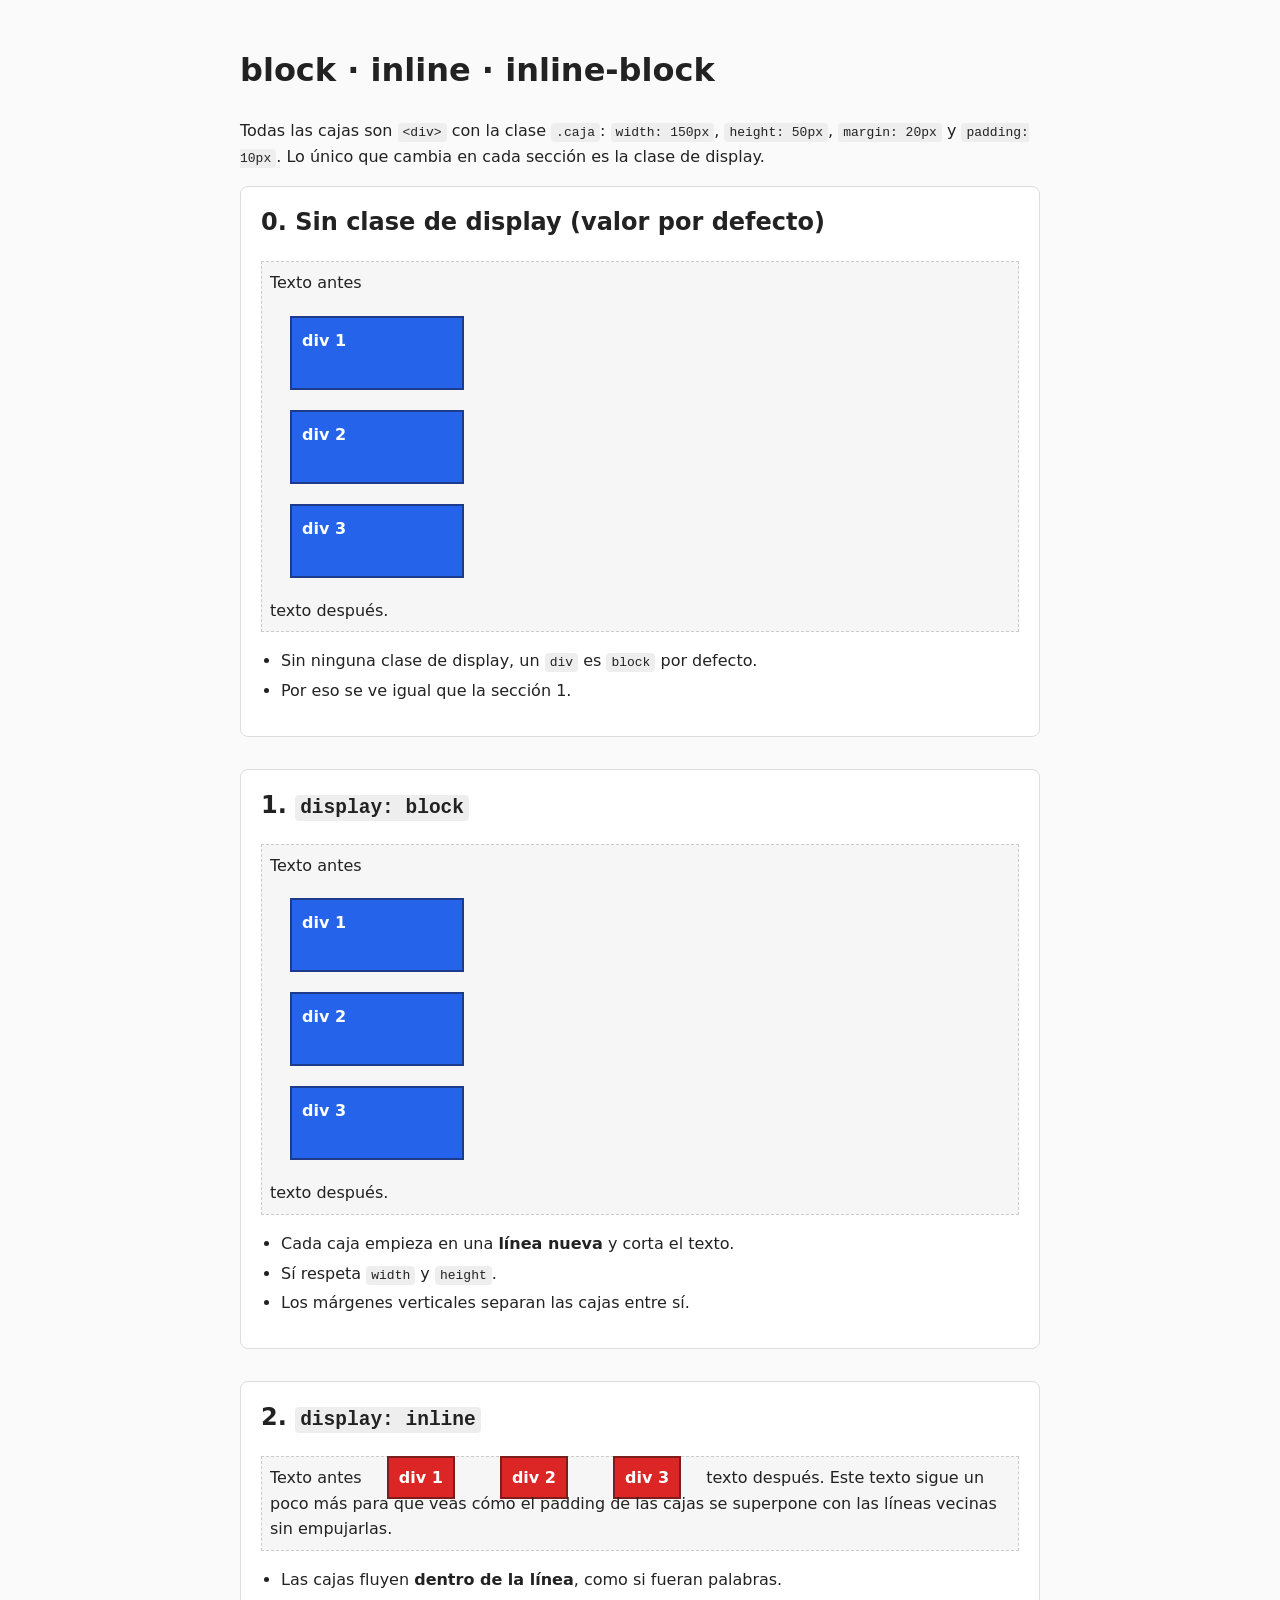
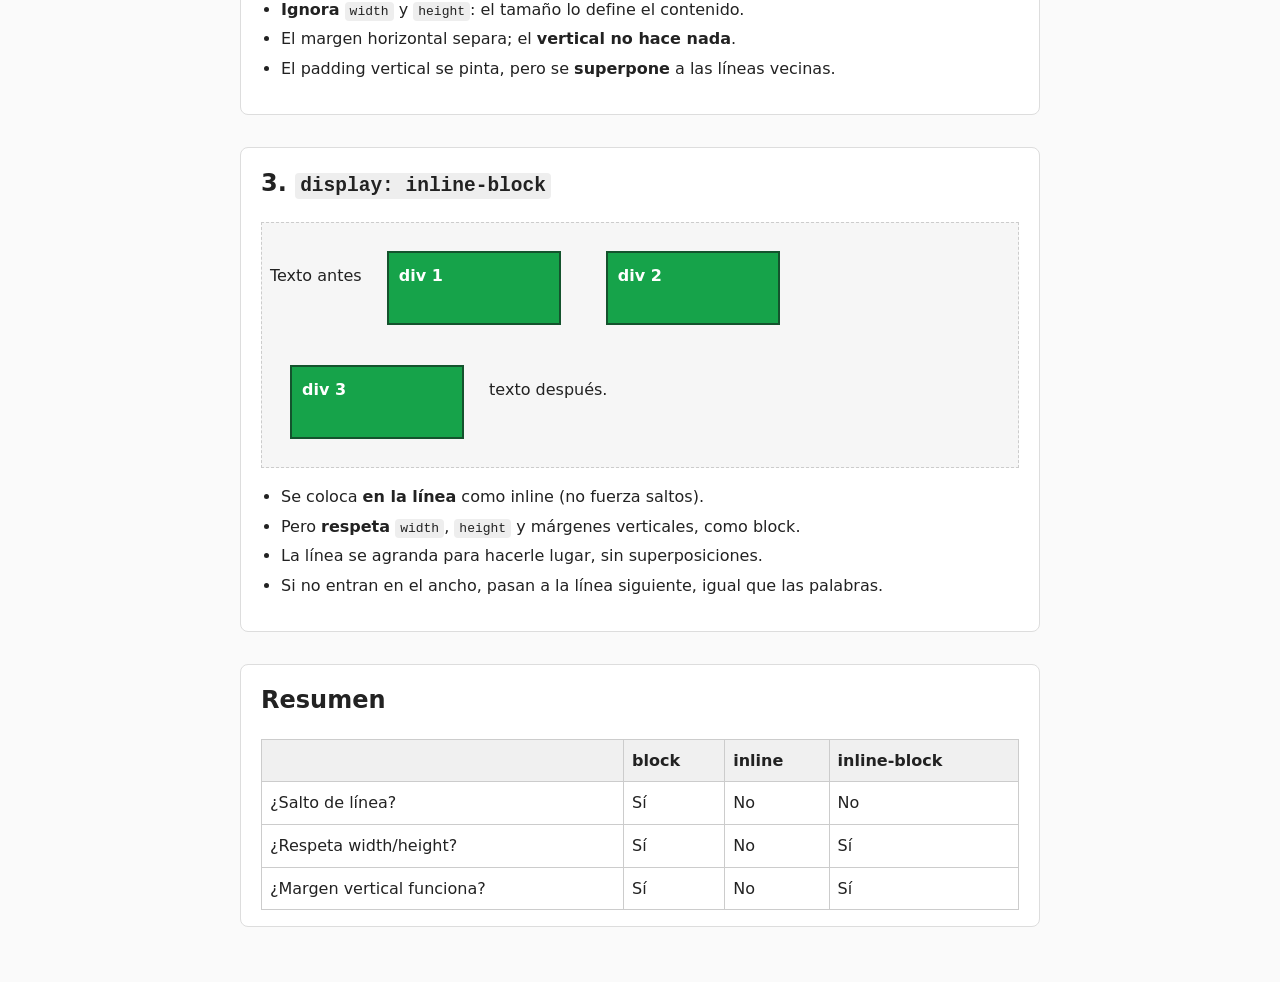
<file: display/index.html>
<!DOCTYPE html>
<html lang="es">
<head>
<meta charset="UTF-8">
    <meta name="viewport" content="width=device-width, initial-scale=1.0">
    <title>block vs inline vs inline-block</title>
    <link rel="stylesheet" href="styles.css">

</head>
<body>

  <h1>block · inline · inline-block</h1>
  <p>
    Todas las cajas son <code>&lt;div&gt;</code> con la clase <code>.caja</code>:
    <code>width: 150px</code>, <code>height: 50px</code>,
    <code>margin: 20px</code> y <code>padding: 10px</code>.
    Lo único que cambia en cada sección es la clase de display.
  </p>

  <!-- ================= 0. SIN CLASE DE DISPLAY ================= -->
  <section class="seccion">
    <h2>0. Sin clase de display (valor por defecto)</h2>
    <div class="linea">
      Texto antes
      <div class="caja">div 1</div>
      <div class="caja">div 2</div>
      <div class="caja">div 3</div>
      texto después.
    </div>
    <ul class="notas">
      <li>Sin ninguna clase de display, un <code>div</code> es <code>block</code> por defecto.</li>
      <li>Por eso se ve igual que la sección 1.</li>
    </ul>
  </section>

  <!-- ================= 1. BLOCK ================= -->
  <section class="seccion">
    <h2>1. <code>display: block</code></h2>
    <div class="linea">
      Texto antes
      <div class="caja block">div 1</div>
      <div class="caja block">div 2</div>
      <div class="caja block">div 3</div>
      texto después.
    </div>
    <ul class="notas">
      <li>Cada caja empieza en una <strong>línea nueva</strong> y corta el texto.</li>
      <li>Sí respeta <code>width</code> y <code>height</code>.</li>
      <li>Los márgenes verticales separan las cajas entre sí.</li>
    </ul>
  </section>

  <!-- ================= 2. INLINE ================= -->
  <section class="seccion">
    <h2>2. <code>display: inline</code></h2>
    <div class="linea">
      Texto antes
      <div class="caja inline">div 1</div>
      <div class="caja inline">div 2</div>
      <div class="caja inline">div 3</div>
      texto después. Este texto sigue un poco más para que veas cómo
      el padding de las cajas se superpone con las líneas vecinas sin empujarlas.
    </div>
    <ul class="notas">
      <li>Las cajas fluyen <strong>dentro de la línea</strong>, como si fueran palabras.</li>
      <li><strong>Ignora</strong> <code>width</code> y <code>height</code>: el tamaño lo define el contenido.</li>
      <li>El margen horizontal separa; el <strong>vertical no hace nada</strong>.</li>
      <li>El padding vertical se pinta, pero se <strong>superpone</strong> a las líneas vecinas.</li>
    </ul>
  </section>

  <!-- ================= 3. INLINE-BLOCK ================= -->
  <section class="seccion">
    <h2>3. <code>display: inline-block</code></h2>
    <div class="linea">
      Texto antes
      <div class="caja inline-block">div 1</div>
      <div class="caja inline-block">div 2</div>
      <div class="caja inline-block">div 3</div>
      texto después.
    </div>
    <ul class="notas">
      <li>Se coloca <strong>en la línea</strong> como inline (no fuerza saltos).</li>
      <li>Pero <strong>respeta</strong> <code>width</code>, <code>height</code> y márgenes verticales, como block.</li>
      <li>La línea se agranda para hacerle lugar, sin superposiciones.</li>
      <li>Si no entran en el ancho, pasan a la línea siguiente, igual que las palabras.</li>
    </ul>
  </section>

  <!-- ================= RESUMEN ================= -->
  <section class="seccion">
    <h2>Resumen</h2>
    <table class="tabla">
      <tr>
        <th></th><th>block</th><th>inline</th><th>inline-block</th>
      </tr>
      <tr><td>¿Salto de línea?</td><td>Sí</td><td>No</td><td>No</td></tr>
      <tr><td>¿Respeta width/height?</td><td>Sí</td><td>No</td><td>Sí</td></tr>
      <tr><td>¿Margen vertical funciona?</td><td>Sí</td><td>No</td><td>Sí</td></tr>
    </table>
  </section>

</body>
</html>
</file>
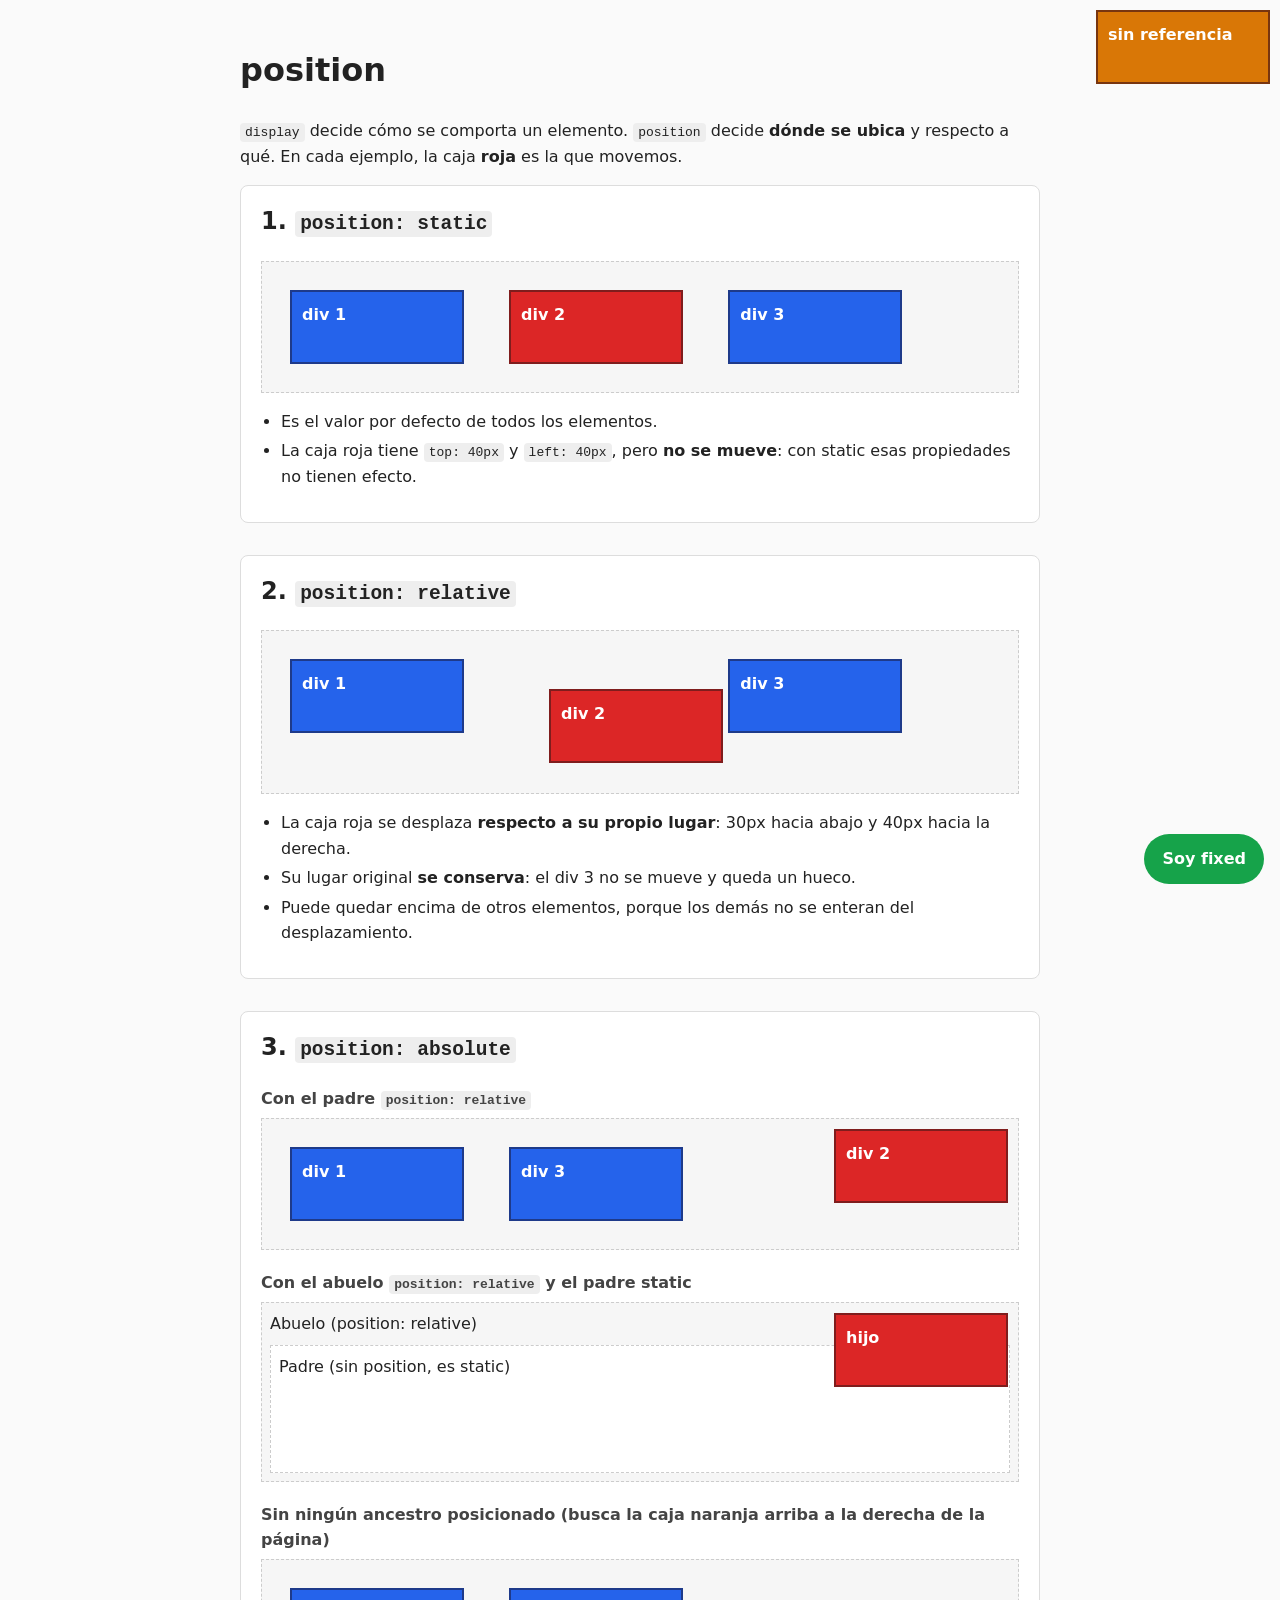
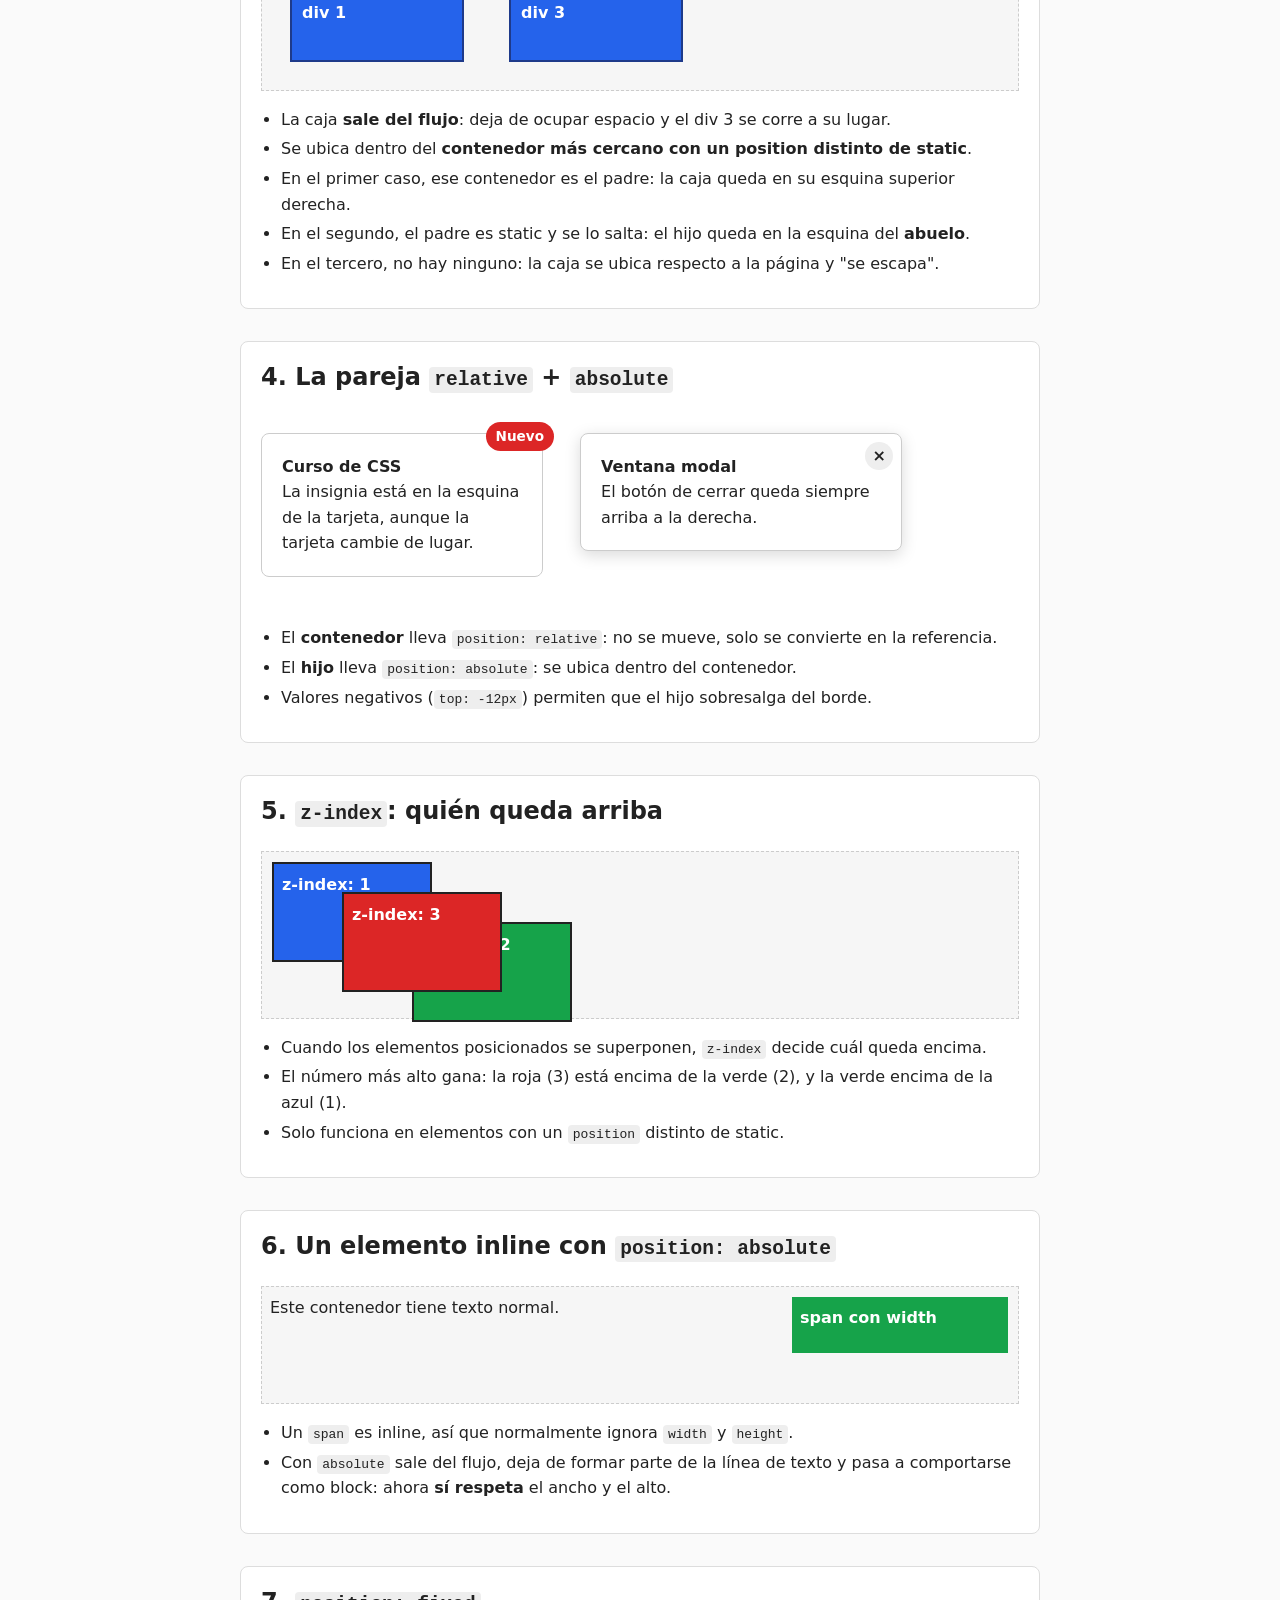
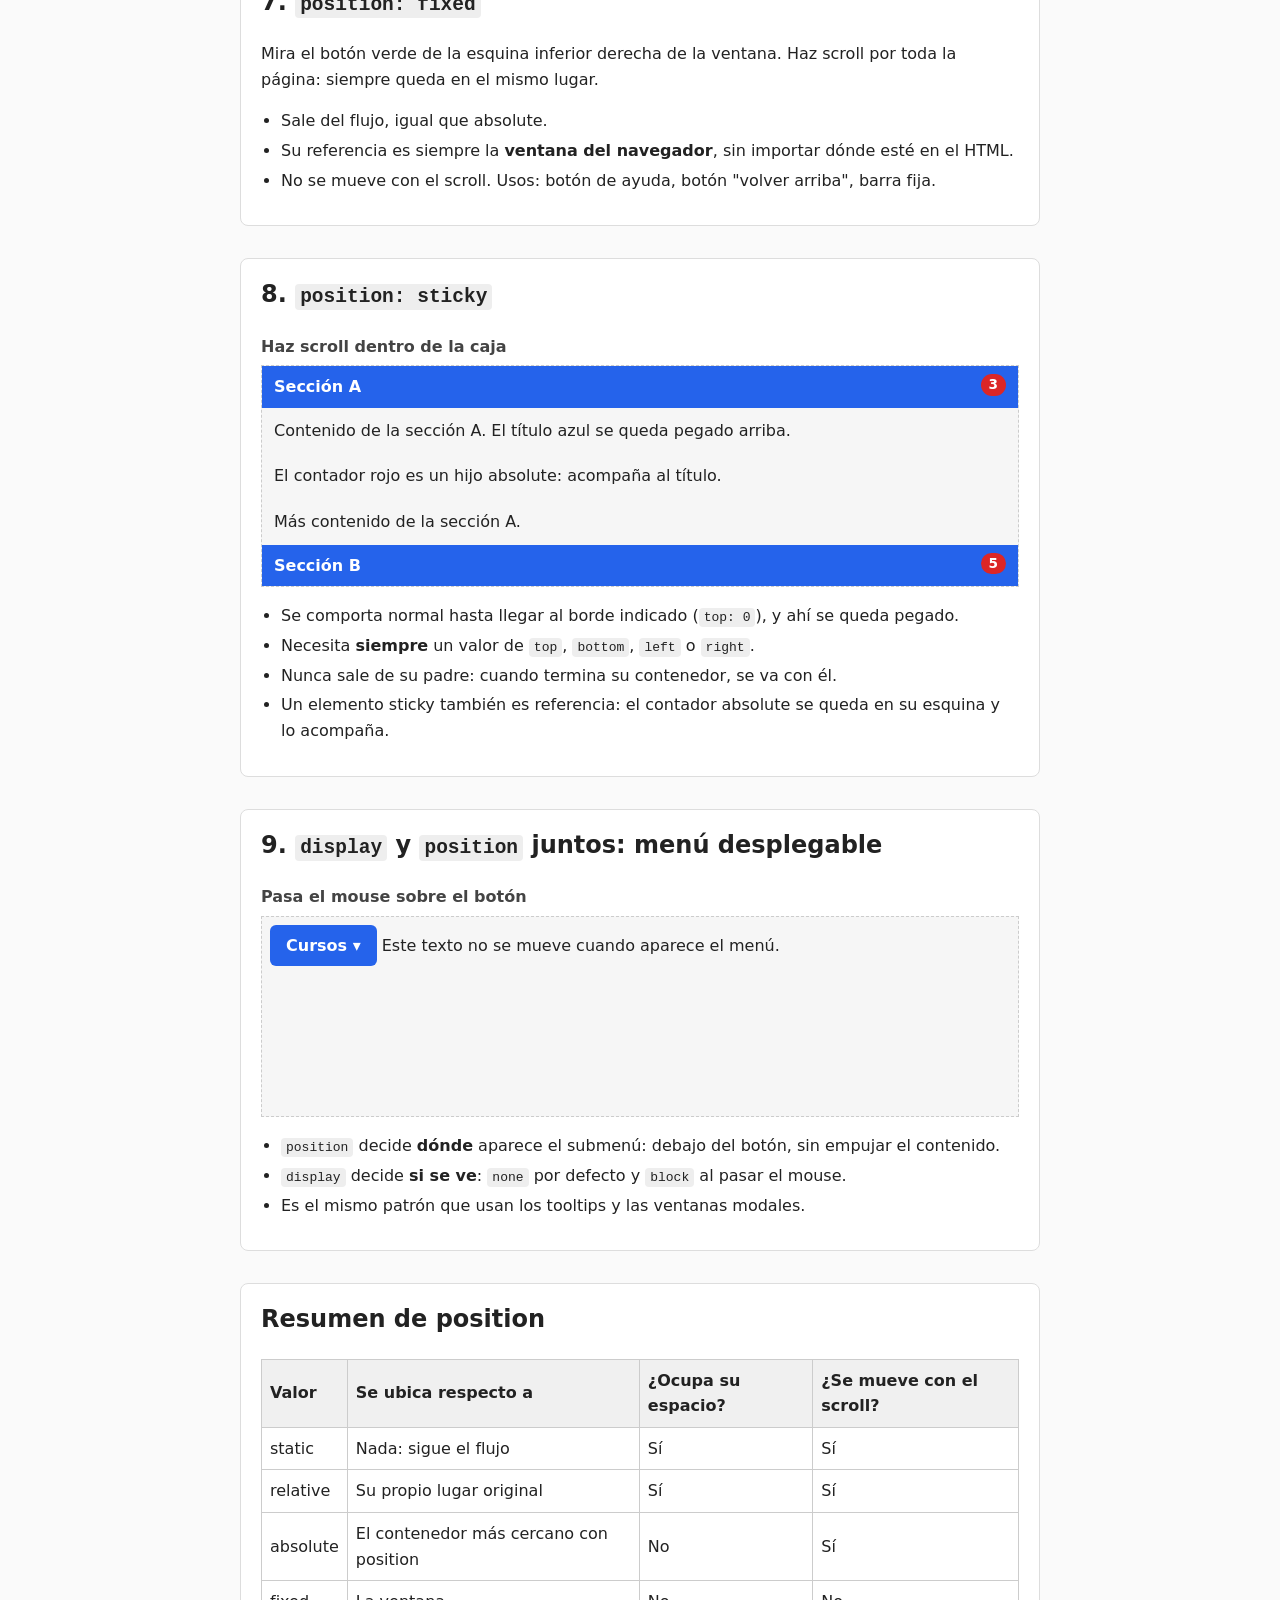
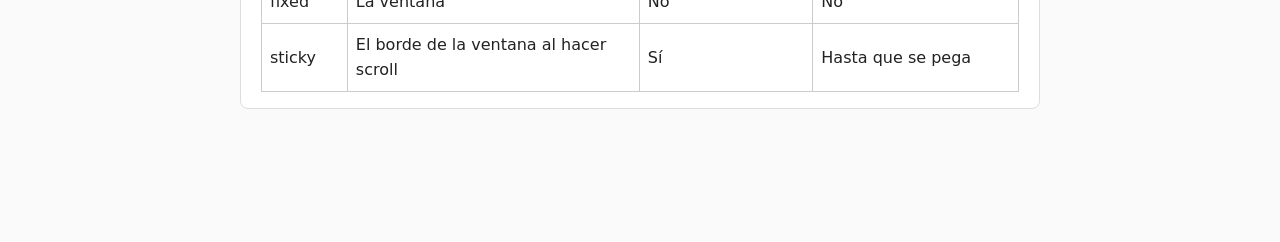
<file: position/index.html>
<!DOCTYPE html>
<html lang="es">
<head>
<meta charset="UTF-8">
    <meta name="viewport" content="width=device-width, initial-scale=1.0">
    <title>position</title>
    <link rel="stylesheet" href="styles.css">

</head>
<body>

  <h1>position</h1>
  <p>
    <code>display</code> decide cómo se comporta un elemento.
    <code>position</code> decide <strong>dónde se ubica</strong> y respecto a qué.
    En cada ejemplo, la caja <strong>roja</strong> es la que movemos.
  </p>

  <!-- ================= 1. STATIC ================= -->
  <section class="seccion">
    <h2>1. <code>position: static</code></h2>
    <div class="linea">
      <div class="caja en-fila">div 1</div>
      <div class="caja en-fila movida static">div 2</div>
      <div class="caja en-fila">div 3</div>
    </div>
    <ul class="notas">
      <li>Es el valor por defecto de todos los elementos.</li>
      <li>La caja roja tiene <code>top: 40px</code> y <code>left: 40px</code>, pero <strong>no se mueve</strong>: con static esas propiedades no tienen efecto.</li>
    </ul>
  </section>

  <!-- ================= 2. RELATIVE ================= -->
  <section class="seccion">
    <h2>2. <code>position: relative</code></h2>
    <div class="linea espacio-abajo">
      <div class="caja en-fila">div 1</div>
      <div class="caja en-fila movida relative">div 2</div>
      <div class="caja en-fila">div 3</div>
    </div>
    <ul class="notas">
      <li>La caja roja se desplaza <strong>respecto a su propio lugar</strong>: 30px hacia abajo y 40px hacia la derecha.</li>
      <li>Su lugar original <strong>se conserva</strong>: el div 3 no se mueve y queda un hueco.</li>
      <li>Puede quedar encima de otros elementos, porque los demás no se enteran del desplazamiento.</li>
    </ul>
  </section>

  <!-- ================= 3. ABSOLUTE ================= -->
  <section class="seccion">
    <h2>3. <code>position: absolute</code></h2>

    <p class="subtitulo">Con el padre <code>position: relative</code></p>
    <div class="linea referencia">
      <div class="caja en-fila">div 1</div>
      <div class="caja en-fila movida absolute">div 2</div>
      <div class="caja en-fila">div 3</div>
    </div>

    <p class="subtitulo">Con el abuelo <code>position: relative</code> y el padre static</p>
    <div class="linea referencia">
      Abuelo (position: relative)
      <div class="padre-static">
        Padre (sin position, es static)
        <div class="caja movida absolute">hijo</div>
      </div>
    </div>

    <p class="subtitulo">Sin ningún ancestro posicionado (busca la caja naranja arriba a la derecha de la página)</p>
    <div class="linea">
      <div class="caja en-fila">div 1</div>
      <div class="caja en-fila sin-referencia">sin referencia</div>
      <div class="caja en-fila">div 3</div>
    </div>

    <ul class="notas">
      <li>La caja <strong>sale del flujo</strong>: deja de ocupar espacio y el div 3 se corre a su lugar.</li>
      <li>Se ubica dentro del <strong>contenedor más cercano con un position distinto de static</strong>.</li>
      <li>En el primer caso, ese contenedor es el padre: la caja queda en su esquina superior derecha.</li>
      <li>En el segundo, el padre es static y se lo salta: el hijo queda en la esquina del <strong>abuelo</strong>.</li>
      <li>En el tercero, no hay ninguno: la caja se ubica respecto a la página y "se escapa".</li>
    </ul>
  </section>

  <!-- ================= 4. RELATIVE + ABSOLUTE ================= -->
  <section class="seccion">
    <h2>4. La pareja <code>relative</code> + <code>absolute</code></h2>
    <div class="lado-a-lado">
      <div class="tarjeta">
        <div class="insignia">Nuevo</div>
        <strong>Curso de CSS</strong>
        <div>La insignia está en la esquina de la tarjeta, aunque la tarjeta cambie de lugar.</div>
      </div>

      <div class="modal">
        <div class="cerrar">×</div>
        <strong>Ventana modal</strong>
        <div>El botón de cerrar queda siempre arriba a la derecha.</div>
      </div>
    </div>
    <ul class="notas">
      <li>El <strong>contenedor</strong> lleva <code>position: relative</code>: no se mueve, solo se convierte en la referencia.</li>
      <li>El <strong>hijo</strong> lleva <code>position: absolute</code>: se ubica dentro del contenedor.</li>
      <li>Valores negativos (<code>top: -12px</code>) permiten que el hijo sobresalga del borde.</li>
    </ul>
  </section>

  <!-- ================= 5. Z-INDEX ================= -->
  <section class="seccion">
    <h2>5. <code>z-index</code>: quién queda arriba</h2>
    <div class="linea zona-z">
      <div class="capa capa-1">z-index: 1</div>
      <div class="capa capa-2">z-index: 3</div>
      <div class="capa capa-3">z-index: 2</div>
    </div>
    <ul class="notas">
      <li>Cuando los elementos posicionados se superponen, <code>z-index</code> decide cuál queda encima.</li>
      <li>El número más alto gana: la roja (3) está encima de la verde (2), y la verde encima de la azul (1).</li>
      <li>Solo funciona en elementos con un <code>position</code> distinto de static.</li>
    </ul>
  </section>

  <!-- ================= 6. POSITION + DISPLAY ================= -->
  <section class="seccion">
    <h2>6. Un elemento inline con <code>position: absolute</code></h2>
    <div class="linea referencia alto">
      Este contenedor tiene texto normal.
      <span class="span-absolute">span con width</span>
    </div>
    <ul class="notas">
      <li>Un <code>span</code> es inline, así que normalmente ignora <code>width</code> y <code>height</code>.</li>
      <li>Con <code>absolute</code> sale del flujo, deja de formar parte de la línea de texto y pasa a comportarse como block: ahora <strong>sí respeta</strong> el ancho y el alto.</li>
    </ul>
  </section>

  <!-- ================= 7. FIXED ================= -->
  <section class="seccion">
    <h2>7. <code>position: fixed</code></h2>
    <p>
      Mira el botón verde de la esquina inferior derecha de la ventana.
      Haz scroll por toda la página: siempre queda en el mismo lugar.
    </p>
    <ul class="notas">
      <li>Sale del flujo, igual que absolute.</li>
      <li>Su referencia es siempre la <strong>ventana del navegador</strong>, sin importar dónde esté en el HTML.</li>
      <li>No se mueve con el scroll. Usos: botón de ayuda, botón "volver arriba", barra fija.</li>
    </ul>
  </section>

  <!-- ================= 8. STICKY ================= -->
  <section class="seccion">
    <h2>8. <code>position: sticky</code></h2>
    <p class="subtitulo">Haz scroll dentro de la caja</p>
    <div class="linea scroll">
      <div class="titulo-sticky">Sección A <span class="contador">3</span></div>
      <p class="parrafo-relleno">Contenido de la sección A. El título azul se queda pegado arriba.</p>
      <p class="parrafo-relleno">El contador rojo es un hijo absolute: acompaña al título.</p>
      <p class="parrafo-relleno">Más contenido de la sección A.</p>
      <div class="titulo-sticky">Sección B <span class="contador">5</span></div>
      <p class="parrafo-relleno">Al llegar, el título B empuja al A y ocupa su lugar.</p>
      <p class="parrafo-relleno">Más contenido de la sección B.</p>
      <p class="parrafo-relleno">Más contenido de la sección B.</p>
      <div class="titulo-sticky">Sección C <span class="contador">1</span></div>
      <p class="parrafo-relleno">Contenido de la sección C.</p>
      <p class="parrafo-relleno">Más contenido de la sección C.</p>
      <p class="parrafo-relleno">Fin del contenido.</p>
    </div>
    <ul class="notas">
      <li>Se comporta normal hasta llegar al borde indicado (<code>top: 0</code>), y ahí se queda pegado.</li>
      <li>Necesita <strong>siempre</strong> un valor de <code>top</code>, <code>bottom</code>, <code>left</code> o <code>right</code>.</li>
      <li>Nunca sale de su padre: cuando termina su contenedor, se va con él.</li>
      <li>Un elemento sticky también es referencia: el contador absolute se queda en su esquina y lo acompaña.</li>
    </ul>
  </section>

  <!-- ================= 9. DISPLAY + POSITION ================= -->
  <section class="seccion">
    <h2>9. <code>display</code> y <code>position</code> juntos: menú desplegable</h2>
    <p class="subtitulo">Pasa el mouse sobre el botón</p>
    <div class="linea zona-menu">
      <div class="menu">
        <div class="boton-menu">Cursos ▾</div>
        <div class="submenu">
          <div class="opcion">HTML</div>
          <div class="opcion">CSS</div>
          <div class="opcion">JavaScript</div>
        </div>
      </div>
      Este texto no se mueve cuando aparece el menú.
    </div>
    <ul class="notas">
      <li><code>position</code> decide <strong>dónde</strong> aparece el submenú: debajo del botón, sin empujar el contenido.</li>
      <li><code>display</code> decide <strong>si se ve</strong>: <code>none</code> por defecto y <code>block</code> al pasar el mouse.</li>
      <li>Es el mismo patrón que usan los tooltips y las ventanas modales.</li>
    </ul>
  </section>

  <!-- ================= RESUMEN DE POSITION ================= -->
  <section class="seccion">
    <h2>Resumen de position</h2>
    <table class="tabla">
      <tr>
        <th>Valor</th><th>Se ubica respecto a</th><th>¿Ocupa su espacio?</th><th>¿Se mueve con el scroll?</th>
      </tr>
      <tr><td>static</td><td>Nada: sigue el flujo</td><td>Sí</td><td>Sí</td></tr>
      <tr><td>relative</td><td>Su propio lugar original</td><td>Sí</td><td>Sí</td></tr>
      <tr><td>absolute</td><td>El contenedor más cercano con position</td><td>No</td><td>Sí</td></tr>
      <tr><td>fixed</td><td>La ventana</td><td>No</td><td>No</td></tr>
      <tr><td>sticky</td><td>El borde de la ventana al hacer scroll</td><td>Sí</td><td>Hasta que se pega</td></tr>
    </table>
  </section>

  <!-- Espacio final para que el botón fixed no tape el contenido -->
  <div class="espacio-final"></div>

  <!-- Elemento fixed: queda fijo en la ventana -->
  <div class="fixed">Soy fixed</div>

</body>
</html>
</file>
<file: display/styles.css>
/* ===============================================
   Código generado con inteligencia artificial.
   Autoría: Claude, asistente de IA de Anthropic.
   Revisado y adaptado para la clase sobre la propiedad display y position por Virginia Morrone.
   =============================================== */
 
  /* ===============================================
     ESTILOS GENERALES DE LA PÁGINA
     =============================================== */
  body {
    font-family: system-ui, sans-serif;
    max-width: 800px;
    margin: 0 auto;
    padding: 24px 16px;
    line-height: 1.6;
    background: #fafafa;
    color: #222;
  }

  .seccion {
    background: #fff;
    border: 1px solid #ddd;
    border-radius: 8px;
    padding: 16px 20px;
    margin-bottom: 32px;
  }

  .seccion h2 { margin-top: 0; }

  code {
    background: #eee;
    padding: 2px 5px;
    border-radius: 4px;
  }

  /* Contenedor de texto. Es un div (y no un <p>)
     para que pueda contener divs dentro sin romper el HTML. */
  .linea {
    background: #f6f6f6;
    border: 1px dashed #ccc;
    padding: 8px;
  }

  .notas { padding-left: 20px; }
  .notas li { margin-bottom: 4px; }

  /* ===============================================
     LA CAJA: mismos estilos para todos los ejemplos.
     Lo ÚNICO que cambia entre secciones es "display".
     =============================================== */
  .caja {
    width: 150px;          /* ¿se respeta el ancho? */
    height: 50px;          /* ¿se respeta el alto? */
    margin: 20px;          /* ¿funcionan los márgenes verticales? */
    padding: 10px;
    border: 2px solid #1e3a8a;
    background: #2563eb;
    color: #fff;
    font-weight: bold;
  }

  /* ===============================================
     CLASES DE DISPLAY
     =============================================== */
  .block {
    display: block;
    background: #2563eb;
    border-color: #1e3a8a;
  }

  .inline {
    display: inline;
    background: #dc2626;
    border-color: #7f1d1d;
  }

  .inline-block {
    display: inline-block;
    background: #16a34a;
    border-color: #14532d;
  }

  /* ===============================================
     TABLA DE RESUMEN
     =============================================== */
  .tabla {
    width: 100%;
    border-collapse: collapse;
  }

  .tabla th,
  .tabla td {
    border: 1px solid #ccc;
    padding: 8px;
    text-align: left;
  }

  .tabla th { background: #f0f0f0; }
</file>
<file: position/styles.css>
/* ===============================================
   Código generado con inteligencia artificial.
   Autoría: Claude, asistente de IA de Anthropic.
   Revisado y adaptado para la clase sobre la propiedad display y position por Virginia Morrone.
   =============================================== */
  /* ===============================================
     ESTILOS GENERALES DE LA PÁGINA
     =============================================== */
  body {
    font-family: system-ui, sans-serif;
    max-width: 800px;
    margin: 0 auto;
    padding: 24px 16px;
    line-height: 1.6;
    background: #fafafa;
    color: #222;
  }

  .seccion {
    background: #fff;
    border: 1px solid #ddd;
    border-radius: 8px;
    padding: 16px 20px;
    margin-bottom: 32px;
  }

  .seccion h2 { margin-top: 0; }

  code {
    background: #eee;
    padding: 2px 5px;
    border-radius: 4px;
  }

  /* Contenedor de texto. Es un div (y no un <p>)
     para que pueda contener divs dentro sin romper el HTML. */
  .linea {
    background: #f6f6f6;
    border: 1px dashed #ccc;
    padding: 8px;
  }

  .notas { padding-left: 20px; }
  .notas li { margin-bottom: 4px; }

  /* ===============================================
     LA CAJA: los divs azules de los ejemplos.
     =============================================== */
  .caja {
    width: 150px;          /* ¿se respeta el ancho? */
    height: 50px;          /* ¿se respeta el alto? */
    margin: 20px;          /* ¿funcionan los márgenes verticales? */
    padding: 10px;
    border: 2px solid #1e3a8a;
    background: #2563eb;
    color: #fff;
    font-weight: bold;
  }

  /* ===============================================
     TABLA DE RESUMEN
     =============================================== */
  .tabla {
    width: 100%;
    border-collapse: collapse;
  }

  .tabla th,
  .tabla td {
    border: 1px solid #ccc;
    padding: 8px;
    text-align: left;
  }

  .tabla th { background: #f0f0f0; }



  /* ===============================================
     EJEMPLOS DE POSITION
     =============================================== */

  .subtitulo {
    margin: 20px 0 6px;
    font-weight: bold;
    color: #444;
  }

  /* Cajas una al lado de la otra, manteniendo el azul de .caja */
  .en-fila {
    display: inline-block;
  }

  /* La caja que movemos en cada ejemplo */
  .movida {
    background: #dc2626;
    border-color: #7f1d1d;
  }

  /* ===============================================
     1. STATIC
     =============================================== */
  .static {
    position: static;   /* el valor por defecto */
    top: 40px;          /* no tiene ningún efecto */
    left: 40px;         /* no tiene ningún efecto */
  }

  /* ===============================================
     2. RELATIVE
     =============================================== */
  .relative {
    position: relative;
    top: 30px;          /* 30px más abajo de su lugar original */
    left: 40px;         /* 40px más a la derecha de su lugar original */
  }

  .espacio-abajo {
    padding-bottom: 40px; /* lugar para ver la caja desplazada */
  }

  /* ===============================================
     3. ABSOLUTE
     =============================================== */

  /* El contenedor que sirve de referencia */
  .referencia {
    position: relative;
  }

  .absolute {
    position: absolute;
    top: 10px;
    right: 10px;
    margin: 0;          /* sin margen, para que la distancia sea exacta */
  }

  /* Absolute SIN ningún ancestro posicionado: se va a la página */
  .sin-referencia {
    position: absolute;
    top: 10px;
    right: 10px;
    margin: 0;
    background: #d97706;
    border-color: #78350f;
  }

  /* Padre static del ejemplo del abuelo: absolute lo salta */
  .padre-static {
    height: 110px;
    margin-top: 8px;
    padding: 8px;
    background: #fff;
    border: 1px dashed #ccc;
  }

  /* ===============================================
     4. RELATIVE + ABSOLUTE: casos reales
     =============================================== */
  .lado-a-lado {
    padding: 16px 0;
  }

  .tarjeta,
  .modal {
    display: inline-block;
    vertical-align: top;
    margin: 0 32px 16px 0;
    padding: 20px;
    border: 1px solid #ccc;
    border-radius: 8px;
    background: #fff;
  }

  .tarjeta {
    position: relative;  /* referencia para la insignia */
    width: 240px;
  }

  .insignia {
    position: absolute;
    top: -12px;          /* sobresale por arriba */
    right: -12px;        /* sobresale por la derecha */
    padding: 4px 10px;
    border-radius: 999px;
    background: #dc2626;
    color: #fff;
    font-size: 0.85em;
    font-weight: bold;
  }

  .modal {
    position: relative;  /* referencia para el botón de cerrar */
    width: 280px;
    box-shadow: 0 4px 16px rgba(0, 0, 0, 0.15);
  }

  .cerrar {
    position: absolute;
    top: 8px;
    right: 8px;
    width: 28px;
    height: 28px;
    border-radius: 50%;
    background: #eee;
    text-align: center;
    line-height: 28px;
    font-weight: bold;
  }

  /* ===============================================
     5. Z-INDEX: quién queda arriba
     =============================================== */
  .zona-z {
    position: relative;  /* referencia para las capas */
    height: 150px;
  }

  .capa {
    position: absolute;
    width: 140px;
    height: 80px;
    padding: 8px;
    border: 2px solid #222;
    color: #fff;
    font-weight: bold;
  }

  .capa-1 { top: 10px; left: 10px;  background: #2563eb; z-index: 1; }
  .capa-2 { top: 40px; left: 80px;  background: #dc2626; z-index: 3; }
  .capa-3 { top: 70px; left: 150px; background: #16a34a; z-index: 2; }

  /* ===============================================
     6. UN ELEMENTO INLINE CON ABSOLUTE
     =============================================== */
  .alto {
    height: 100px;
  }

  .span-absolute {
    position: absolute;  /* el span pasa a comportarse como block */
    top: 10px;
    right: 10px;
    width: 200px;        /* ahora SÍ respeta el ancho */
    height: 40px;        /* y el alto */
    padding: 8px;
    background: #16a34a;
    color: #fff;
    font-weight: bold;
  }

  /* ===============================================
     7. FIXED
     =============================================== */
  .fixed {
    position: fixed;
    bottom: 16px;
    right: 16px;         /* queda fijo en la ventana */
    padding: 12px 18px;
    border-radius: 999px;
    background: #16a34a;
    color: #fff;
    font-weight: bold;
    z-index: 10;
  }

  .espacio-final {
    height: 80px;
  }

  /* ===============================================
     8. STICKY
     =============================================== */
  .scroll {
    height: 220px;
    overflow-y: auto;    /* caja con scroll propio */
    padding: 0;
  }

  .titulo-sticky {
    position: sticky;
    top: 0;              /* se pega arriba al llegar al borde */
    padding: 8px 12px;
    background: #2563eb;
    color: #fff;
    font-weight: bold;
  }

  /* Hijo absolute de un sticky: lo acompaña siempre */
  .contador {
    position: absolute;
    top: 8px;
    right: 12px;
    padding: 0 8px;
    border-radius: 999px;
    background: #dc2626;
    color: #fff;
    font-size: 0.85em;
  }

  .parrafo-relleno {
    margin: 0;
    padding: 10px 12px;
  }

  /* ===============================================
     9. DISPLAY + POSITION: menú desplegable
     =============================================== */
  .zona-menu {
    padding-bottom: 150px; /* lugar para que se vea el submenú */
  }

  .menu {
    display: inline-block; /* el botón queda en la línea, con su tamaño */
    position: relative;    /* referencia para el submenú */
  }

  .boton-menu {
    padding: 8px 16px;
    border-radius: 6px;
    background: #2563eb;
    color: #fff;
    font-weight: bold;
  }

  .submenu {
    position: absolute;    /* aparece debajo del botón sin empujar nada */
    top: 100%;             /* justo debajo del botón */
    left: 0;
    display: none;         /* oculto por defecto */
    min-width: 180px;
    padding: 6px 0;
    border: 1px solid #ccc;
    border-radius: 6px;
    background: #fff;
    z-index: 5;
  }

  .menu:hover .submenu {
    display: block;        /* se muestra al pasar el mouse */
  }

  .opcion {
    padding: 6px 14px;
  }
</file>
